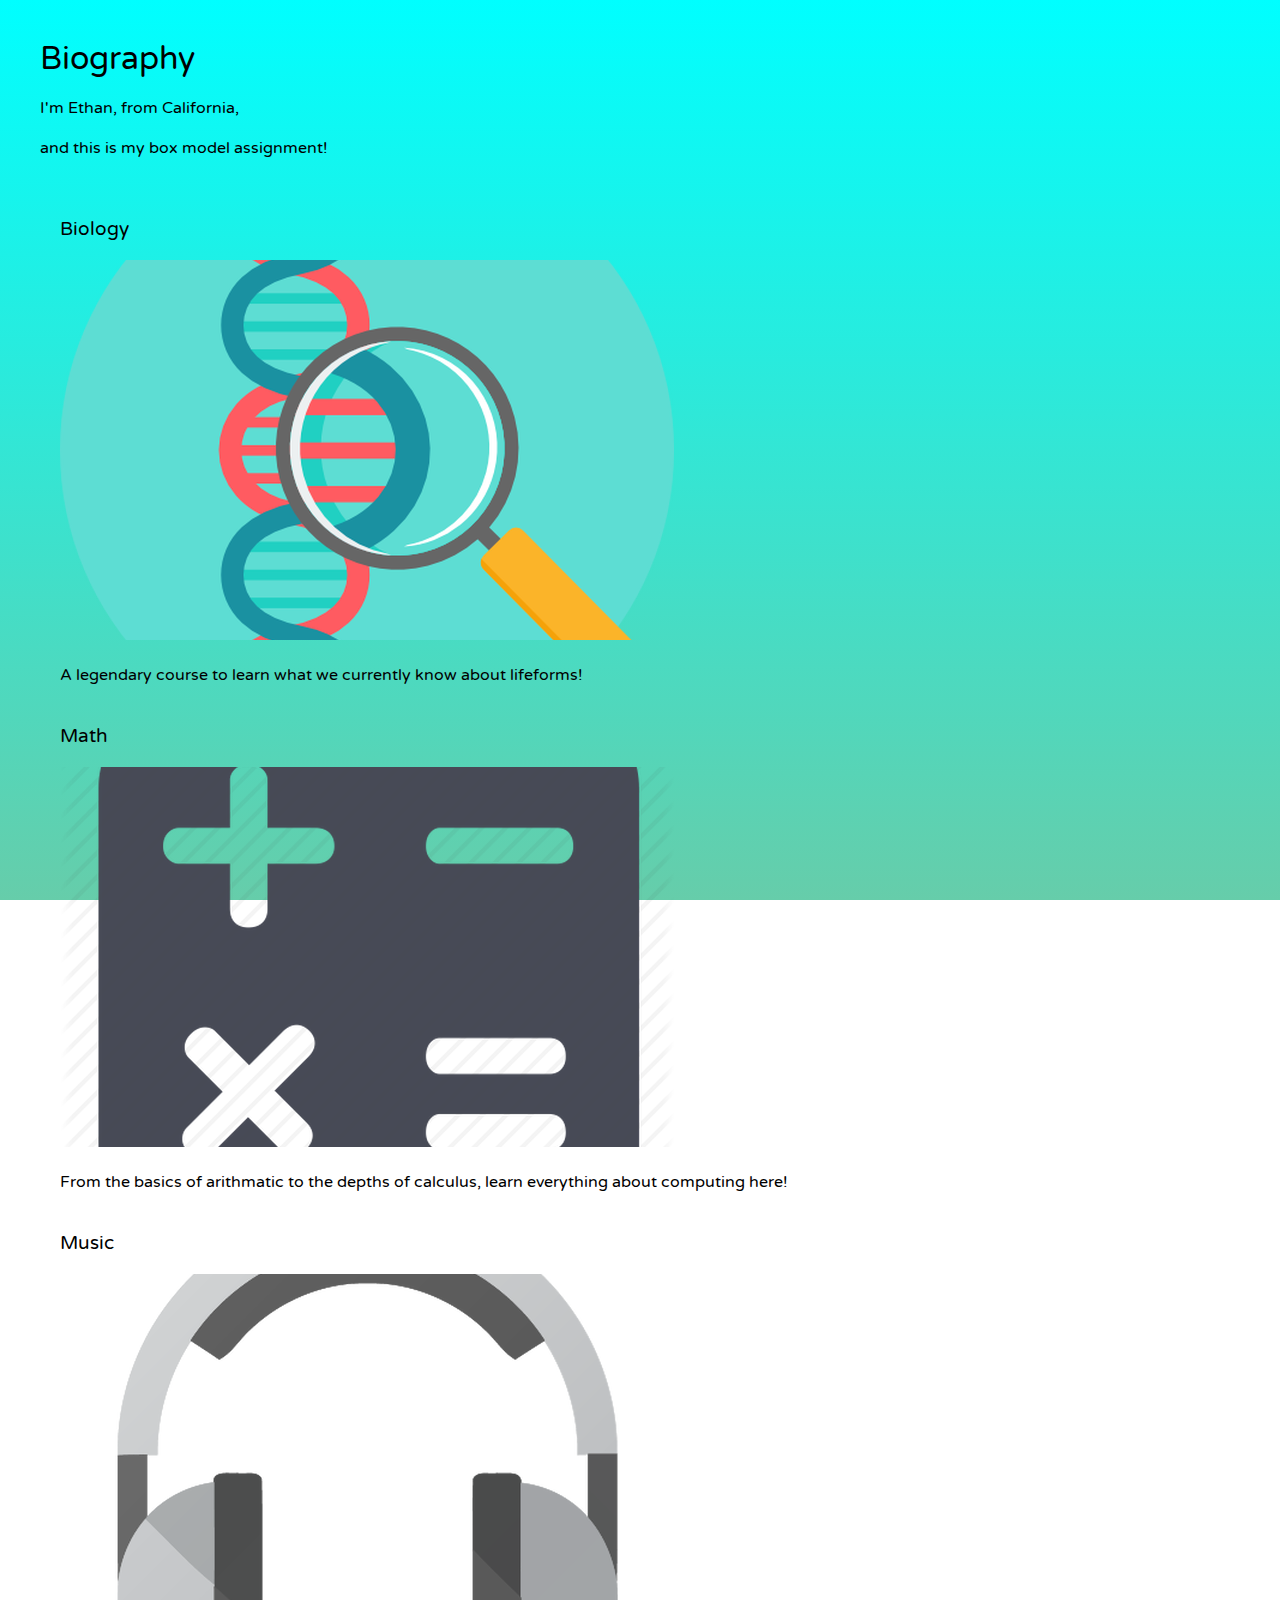
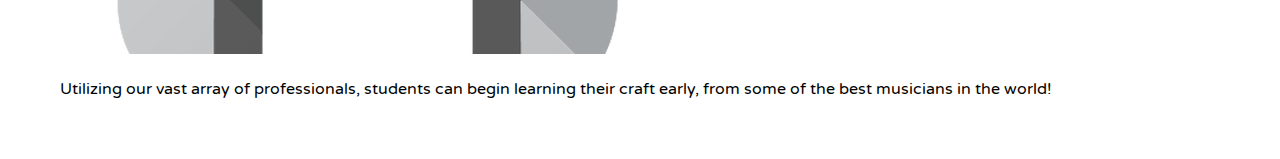
<file: index.html>
<!DOCTYPE html>
<html lang="en">
<head>

  <meta charset="UTF-8">
  <meta name="viewport" content="width=device-width, initial-scale=1.0">
  <meta http-equiv="X-UA-Compatible" content="ie=edge">
  <meta name="author" content="Ethan Yoshioka">

  <title>Hello, CSS</title> <!--this is what shows up in the tab on browsers -->

  <link href="https://fonts.googleapis.com/css?family=Varela+Round&display=swap" rel="stylesheet">

  <link href="styling.css" rel="stylesheet">

</head>


<body>


  <section>

    <h1>Biography</h1>
    <p>I'm Ethan, from California, </p> 
    <p>and this is my box model assignment!</p>

  </section>



  <section>
    <ul>


      <li>
        <h3>Biology</h3>
        <img src="biology.png">
        <p>A legendary course to learn what we currently know about lifeforms!</p>
      </li>

      <li>
        <h3>Math</h3>
        <img src="math.png">
        <p>From the basics of arithmatic to the depths of calculus, learn everything about computing here!</p>
      </li>

      <li>
        <h3>Music</h3>
        <img src="music.png">
        <p>Utilizing our vast array of professionals, students can begin learning their craft early, from some of the best musicians in the world!</p>
      </li>


    </ul>
  </section>
</body>
</html>
</file>
<file: styling.css>
* {
    font-family: 'Varela Round', sans-serif;
    font-weight: normal;
    padding: 10px;
    margin: auto;
  }

  
  
  body {
    padding: 100;
    margin: 100;
    background-image: linear-gradient(to bottom, #00FFFF, #66CDAA);
    background-repeat: no-repeat;
    background-attachment: fixed;
    background-position: center;
  
  }

  ul {
    list-style: none;
  }
</file>
